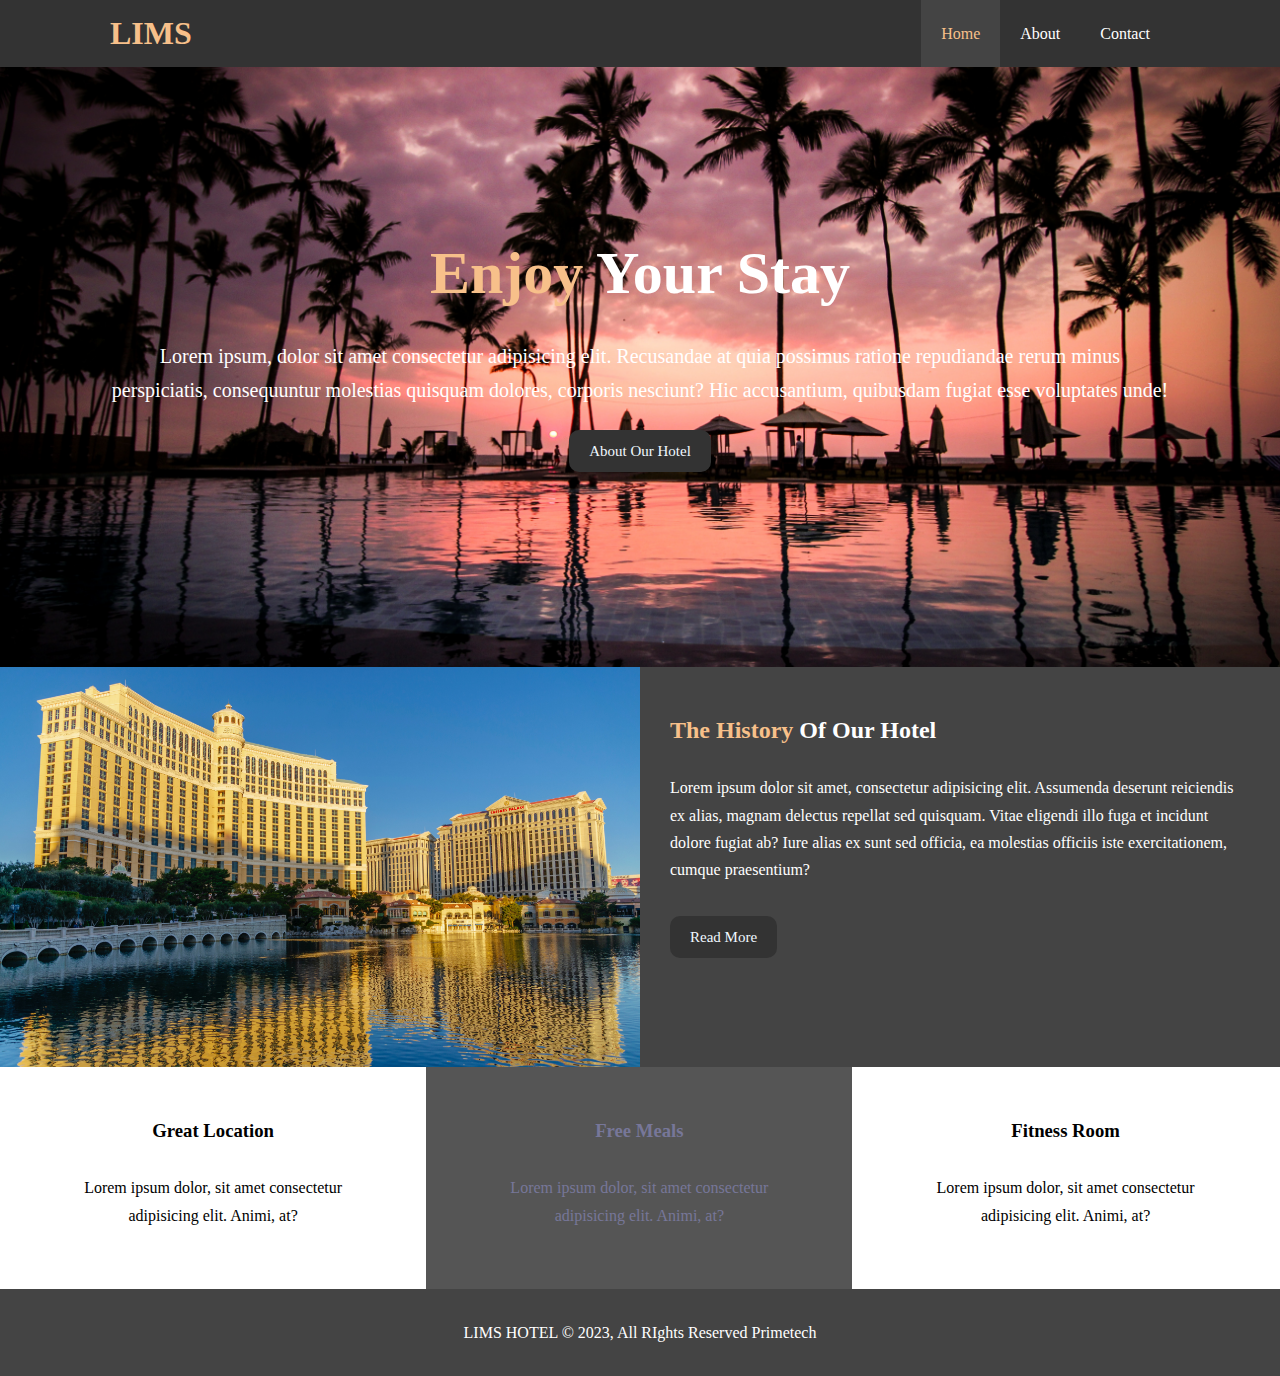
<file: index.html>
<!DOCTYPE html>
<html lang="en">
<head>
  <meta charset="UTF-8">
  <meta name="viewport" content="width=device-width, initial-scale=1.0">
  <link rel="stylesheet" href="https://use.fontawesome.com/releases/v5.6.1/css/all.css" integrity="sha384-gfdkjb5BdAXd+lj+gudLWI+BXq4IuLW5IT+brZEZsLFm++aCMlF1V92rMkPaX4PP" crossorigin="anonymous">
  <link rel="stylesheet" href="style.css">
  <title>LIMS HOTEL</title>
</head>
<body>
  <header>
    <nav id="nav-bar">
      <div class="container">
      <h1 class="logo"><a href="index.html">LIMS</a></h1>
        <ul>
          <li><a class="active" href="index.html">Home</a></li>
          <li><a href="Aboutlims.html">About</a></li>
          <li><a href="#">Contact</a></li>
        </ul>
      </div>
    </nav>

    <div id="picture">
      <div class="container">
        <div id="content">
          <h1><span class="primary-color">Enjoy</span> Your Stay</h1>
          <p class="big"> Lorem ipsum, dolor sit amet consectetur adipisicing elit.
            Recusandae at quia possimus ratione repudiandae rerum minus perspiciatis,
             consequuntur molestias quisquam dolores, corporis nesciunt? Hic accusantium, 
           quibusdam fugiat esse voluptates unde!
         </p>
          <a class="button"href="Aboutlims.html">About Our Hotel</a>
      </div>
      </div>
    </div>
  </header>

  <section id="show">
    <div class="img"></div>
    <div class="content">
      <h2><span class="primary-color">The History</span> Of Our Hotel</h2>
      <p>
        Lorem ipsum dolor sit amet, consectetur adipisicing elit. 
        Assumenda deserunt reiciendis ex alias, 
        magnam delectus repellat sed quisquam.
         Vitae eligendi illo fuga et incidunt dolore fugiat ab? 
         Iure alias ex sunt sed officia,
          ea molestias officiis iste exercitationem, cumque praesentium?
      </p>
      <a class="button" href="index.html">Read More</a>
    </div>
  </section>

  <section id="box">
    <div class="box dot">
      <i class="fas fa-hotel fa-3x"></i>
      <h3>Great Location</h3>
      <p>Lorem ipsum dolor, sit amet consectetur adipisicing elit. Animi, at?</p>
    </div>
    <div class="box" id="box-2">
      <i class="fas fa-utensils fa-3x"></i>
      <h3>Free Meals</h3>
      <p>Lorem ipsum dolor, sit amet consectetur adipisicing elit. Animi, at?</p>
    </div>
    <div class="box">
      <i class="fas fa-dumbbell fa-3x"></i>
      <h3>Fitness Room</h3>
      <p>Lorem ipsum dolor, sit amet consectetur adipisicing elit. Animi, at?</p>
    </div>
  </section>

  <div class="clr"></div>

  <footer>
      <p>LIMS HOTEL &copy 2023, All RIghts Reserved Primetech</p>
  </footer>
  
</body>
</html>
</file>
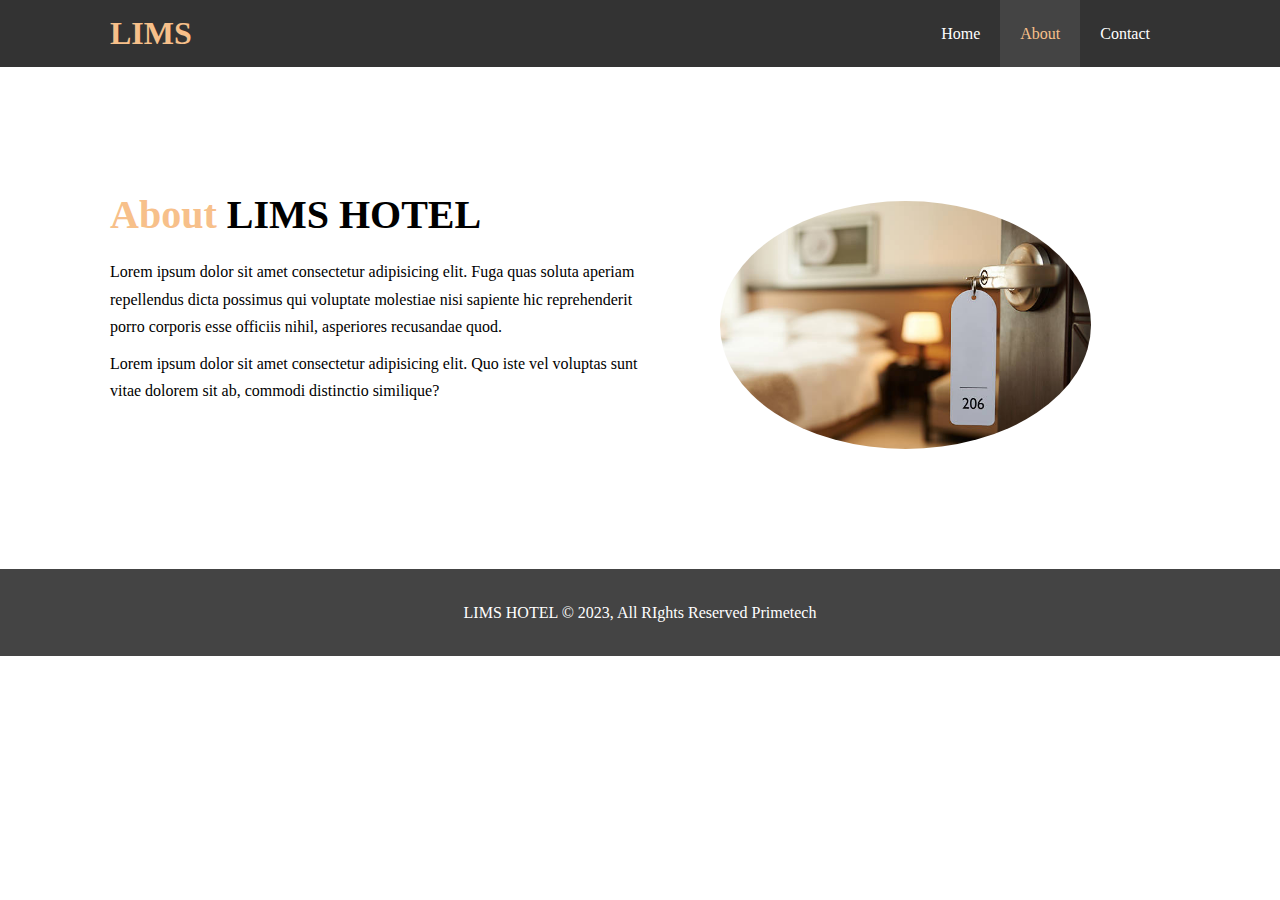
<file: Aboutlims.html>
<!DOCTYPE html>
<html lang="en">
<head>
  <meta charset="UTF-8">
  <meta name="viewport" content="width=device-width, initial-scale=1.0">
  <link rel="stylesheet" href="style.css">
  <title>LIMS HOTEL | ABOUT</title>
</head>
<body>
  <header>
    <nav id="nav-bar">
      <div class="container">
      <h1 class="logo"><a href="index.html">LIMS</a></h1>
        <ul>
          <li><a href="index.html">Home</a></li>
          <li><a class="active" href="Aboutlims.html">About</a></li>
          <li><a href="contactlims.html">Contact</a></li>
        </ul>
      </div>
    </nav>
  </header>

  <section id="about-info" class="py-3" style="margin-top: 6.5rem;">
    <div class="container">
      <div class="info-left">
        <h1 class="l-heading"><span class="primary-color">About</span> LIMS HOTEL</h1>
        <p>Lorem ipsum dolor sit amet consectetur adipisicing elit. 
          Fuga quas soluta aperiam repellendus dicta possimus qui voluptate 
          molestiae nisi sapiente hic reprehenderit porro corporis esse officiis nihil,
           asperiores recusandae quod.</p>
           <p>Lorem ipsum dolor sit amet consectetur adipisicing elit.
             Quo iste vel voluptas sunt vitae dolorem sit ab,
             commodi distinctio similique?</p>
      </div>
      <div class="info-right">
        <img src="/Images/Hotel-key.jpg" alt="Hotel-key">
      </div>
    </div>
  </section>

   <div class="clr"></div>

 


  <footer style="margin-top: 7.5rem;">
      <p>LIMS HOTEL &copy 2023, All RIghts Reserved Primetech</p>
  </footer>
</body>
</html>
</file>
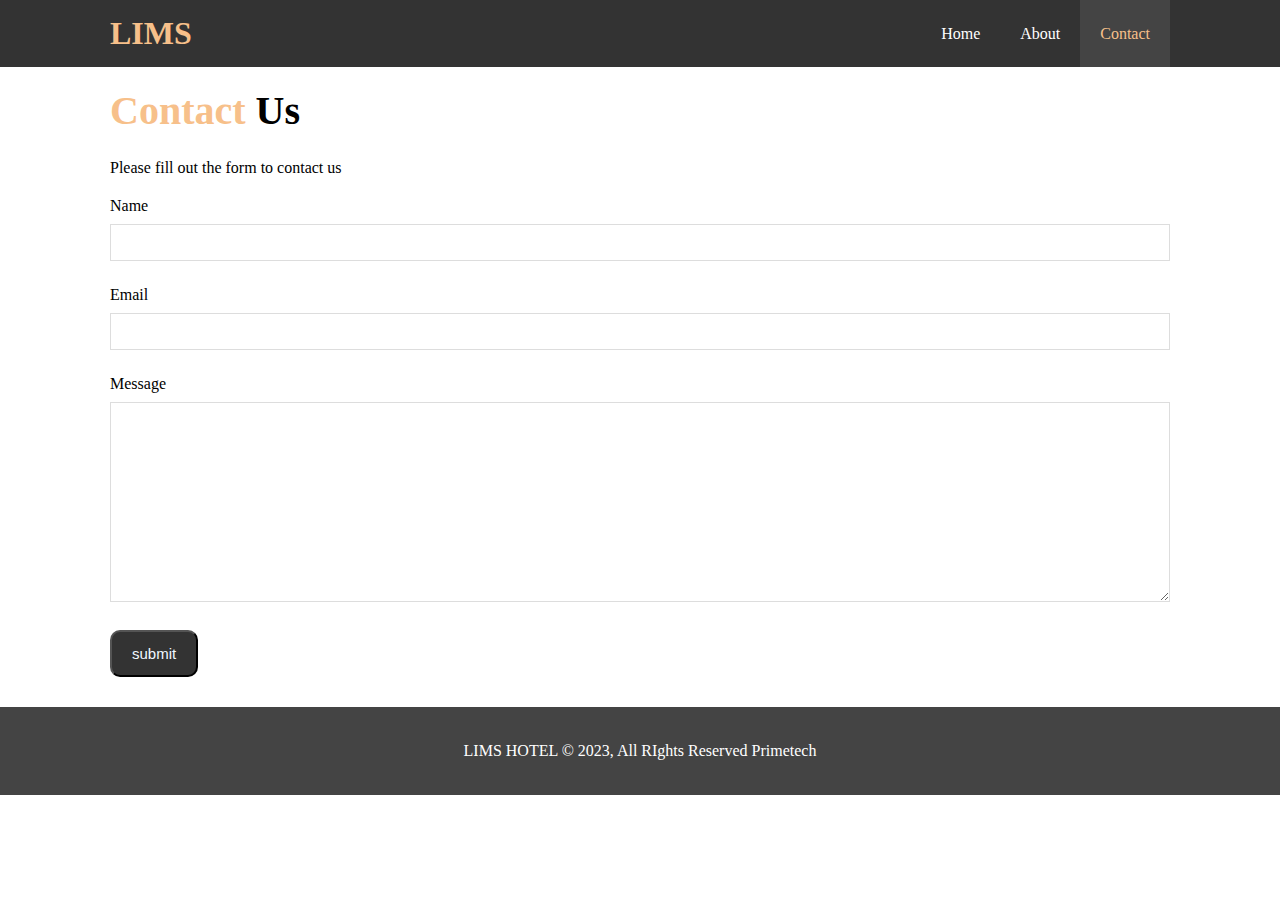
<file: contactlims.html>
<!DOCTYPE html>
<html lang="en">
<head>
  <meta charset="UTF-8">
  <meta name="viewport" content="width=device-width, initial-scale=1.0">
  <link rel="stylesheet" href="style.css">
  <title>LIMS HOTEL | CONTACT</title>
</head>
<body>
  <header>
    <nav id="nav-bar">
      <div class="container">
      <h1 class="logo"><a href="index.html">LIMS</a></h1>
        <ul>
          <li><a href="index.html">Home</a></li>
          <li><a href="Aboutlims.html">About</a></li>
          <li><a class="active" href="contactlims.html">Contact</a></li>
        </ul>
      </div>
    </nav>
  </header>

  <section id="contact-form" class="py-3">
    <div class="container">
        <h1 class="l-heading"><span class="primary-color">Contact</span> Us</h1>
        <p>Please fill out the form to contact 
        us</p>

        <form action="process.php">
            <div class="form-group">
                <label for="name">Name</label>
                <input type="text" name="name" id="name">
            </div>
            <div class="form-group">
                <label for="email">Email</label>
                <input type="email" name="email" id="email">
            </div>
            <div class="form-group">
                <label for="message">Message</label>
                <textarea type="text" name="message" id="message"></textarea>
            </div>
            <button type="submit" class="button">submit</button>
        </form>
    </div>

  </section>

   <div class="clr"></div>

 


  <footer>
      <p>LIMS HOTEL &copy 2023, All RIghts Reserved Primetech</p>
  </footer>
</body>
</html>
</file>
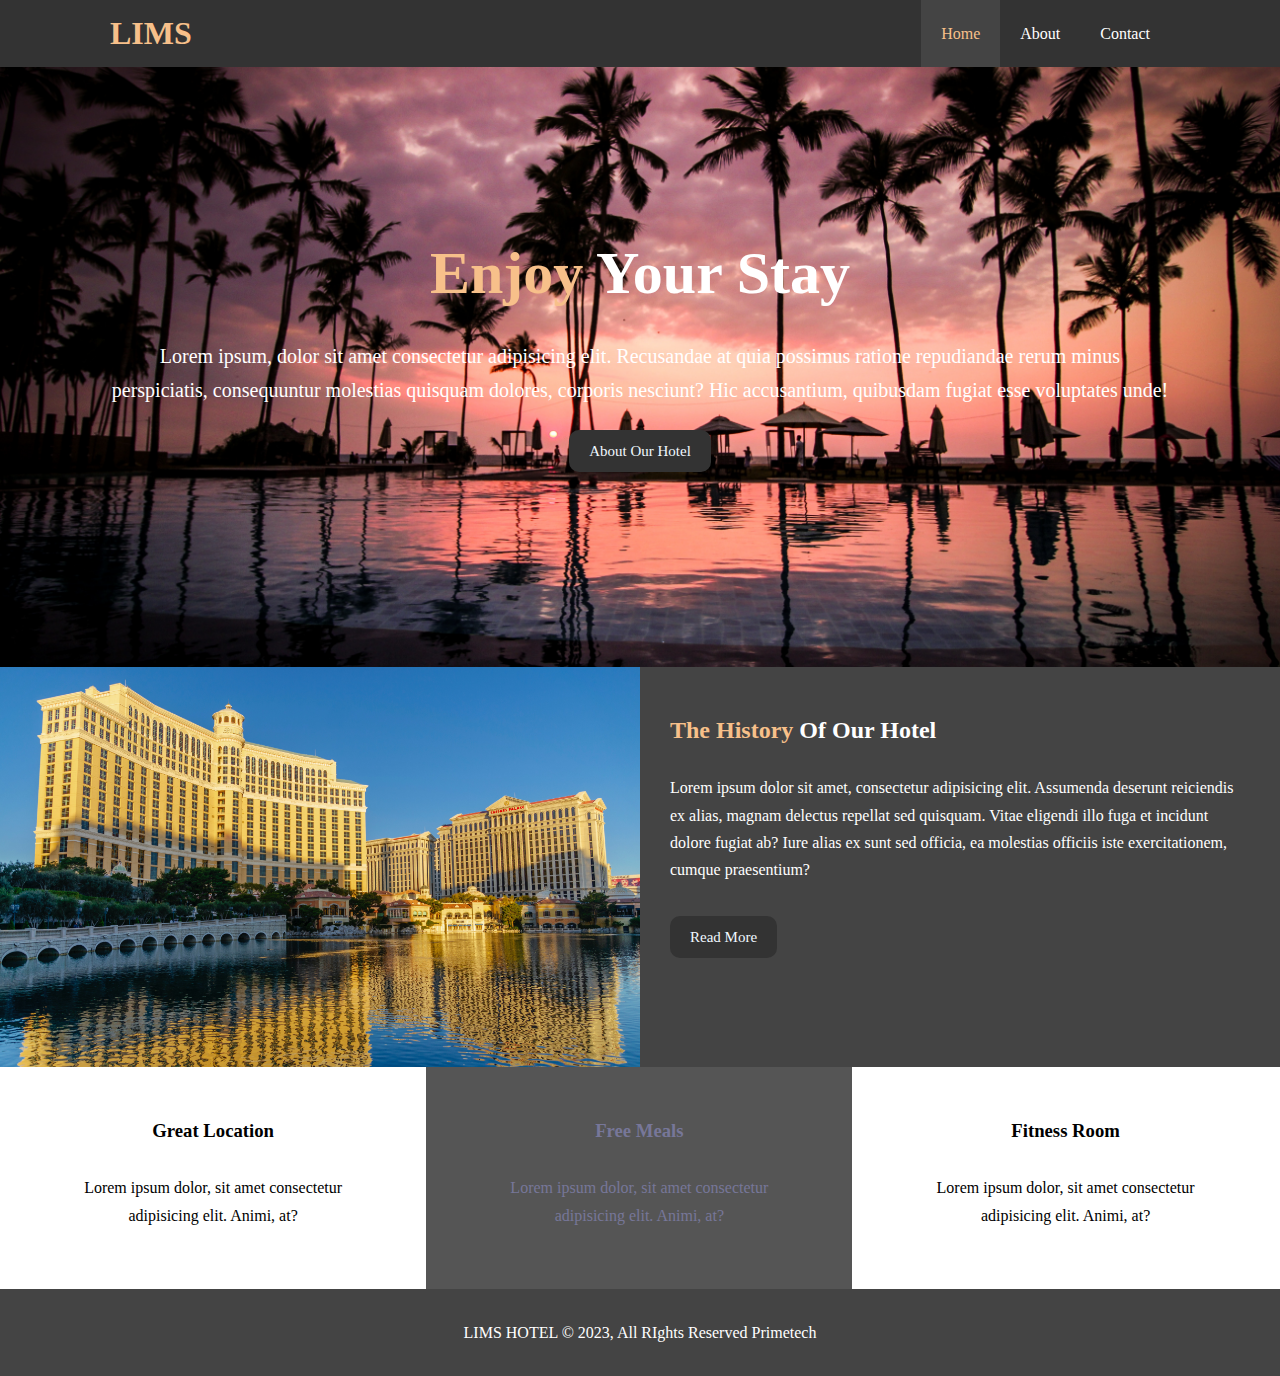
<file: Eexercise.html>
<!DOCTYPE html>
<html lang="en">
<head>
  <meta charset="UTF-8">
  <meta name="viewport" content="width=device-width, initial-scale=1.0">
  <link rel="stylesheet" href="https://use.fontawesome.com/releases/v5.6.1/css/all.css" integrity="sha384-gfdkjb5BdAXd+lj+gudLWI+BXq4IuLW5IT+brZEZsLFm++aCMlF1V92rMkPaX4PP" crossorigin="anonymous">
  <link rel="stylesheet" href="style.css">
  <title>LIMS HOTEL</title>
</head>
<body>
  <header>
    <nav id="nav-bar">
      <div class="container">
      <h1 class="logo"><a href="Eexercise.html">LIMS</a></h1>
        <ul>
          <li><a class="active" href="Eexercise.html">Home</a></li>
          <li><a href="Aboutlims.html">About</a></li>
          <li><a href="#">Contact</a></li>
        </ul>
      </div>
    </nav>

    <div id="picture">
      <div class="container">
        <div id="content">
          <h1><span class="primary-color">Enjoy</span> Your Stay</h1>
          <p class="big"> Lorem ipsum, dolor sit amet consectetur adipisicing elit.
            Recusandae at quia possimus ratione repudiandae rerum minus perspiciatis,
             consequuntur molestias quisquam dolores, corporis nesciunt? Hic accusantium, 
           quibusdam fugiat esse voluptates unde!
         </p>
          <a class="button"href="Aboutlims.html">About Our Hotel</a>
      </div>
      </div>
    </div>
  </header>

  <section id="show">
    <div class="img"></div>
    <div class="content">
      <h2><span class="primary-color">The History</span> Of Our Hotel</h2>
      <p>
        Lorem ipsum dolor sit amet, consectetur adipisicing elit. 
        Assumenda deserunt reiciendis ex alias, 
        magnam delectus repellat sed quisquam.
         Vitae eligendi illo fuga et incidunt dolore fugiat ab? 
         Iure alias ex sunt sed officia,
          ea molestias officiis iste exercitationem, cumque praesentium?
      </p>
      <a class="button" href="Eexercise.html">Read More</a>
    </div>
  </section>

  <section id="box">
    <div class="box dot">
      <i class="fas fa-hotel fa-3x"></i>
      <h3>Great Location</h3>
      <p>Lorem ipsum dolor, sit amet consectetur adipisicing elit. Animi, at?</p>
    </div>
    <div class="box" id="box-2">
      <i class="fas fa-utensils fa-3x"></i>
      <h3>Free Meals</h3>
      <p>Lorem ipsum dolor, sit amet consectetur adipisicing elit. Animi, at?</p>
    </div>
    <div class="box">
      <i class="fas fa-dumbbell fa-3x"></i>
      <h3>Fitness Room</h3>
      <p>Lorem ipsum dolor, sit amet consectetur adipisicing elit. Animi, at?</p>
    </div>
  </section>

  <div class="clr"></div>

  <footer>
      <p>LIMS HOTEL &copy 2023, All RIghts Reserved Primetech</p>
  </footer>
  
</body>
</html>
</file>
<file: style.css>
/*RESET*/
*{
    padding: 0;
    margin: 0;
    box-sizing: border-box;
}


/*BODY STYLING*/
body,html{
    line-height: 1.7em;
    font-family: 'Times New Roman', Times, serif;
}

h1,h2,h3{
    padding-bottom: 20px;
}

p{
    margin: 10px 0;
}

a{
    color: #333;
    text-decoration: none;
}


/*NAV-BAR*/
.container{
    margin: auto;
    max-width: 1100px;
    padding: 0 20px;
}
#nav-bar{
    background: #333;
    color: white;
    overflow: auto;
}

#nav-bar a{
    color: white;
}

#nav-bar h1{
    float: left;
    padding-top: 20px;
}

#nav-bar h1 a{
    color: #f7c08a;
}

#nav-bar ul {
    float: right;
    list-style: none;
}

#nav-bar ul li{
    float: left;
}

#nav-bar ul li a{
    display: block;
    padding: 20px;
    text-align: center;
}

#nav-bar ul li a:hover,
#nav-bar ul li a.active{
    background: #444;
    color: #f7c08a;
}

/*PICTURE*/
#picture{
    background: url(/Images/hotel\ view.jpg) no-repeat center center/cover; 
    height: 600px; 
}

#content{
    color: white;
    text-align: center;
    padding-top: 170px;
}

#content h1{
    font-size: 60px;
    line-height: 1.2em;
}

.primary-color{
    color: #f7c08a;
}

.big{
    font-size: 20px;
    color: white;
}

#content p{
    padding-bottom: 20px;
    line-height: 1.7em;
}

.button{
    font-size: 15px;
    color: aliceblue;
    background: #333;
    padding: 13px 20px;
    cursor: pointer;
    border-radius: 10px;
}

.button:hover{
    background: #f7c08a;
    color: white;
}


/*INFORMATION*/
#show{
    height: 400px;
    background: #444;
    color: white;
}


#show .img{
    float: left;
    width: 50%;
    background: url(/Images/Hotel-4.jpg) no-repeat center center/cover;
    min-height: 100%;
}

.content{
    float: right;
    width: 50%;
    height: 100%;
    overflow: hidden;
    padding: 50px 30px;
}

.content p{
    padding-bottom: 30px;
}

/*Box section*/
.box{
    float: left;
    width: 33.3%;
    padding: 50px;
    text-align: center;
}

.box i{
    margin-bottom: 10px;
}
#box-2{
    background: #555;
    color: #779;
}


.clr{
    clear: both;
}

.l-heading{
    font-size: 40px;
}


/*PADDING*/
.py-1{ padding: 10px 0;}
.py-2{ padding: 20px 0;}
.py-3{ padding: 30px 0;}

/*ABOUT PAGE*/
#about-info .info-right{
    float: right;
    width: 50%;
    min-height: 100%;
}

#about-info .info-right img{
    display: block;
    margin: auto;
    width: 70%;
    border-radius: 50%;
}

#about-info .info-left{
    float: left;
    width: 50%;
    min-height: 100%; 
}

/*CONTACT FORM*/
#contact-form .form-group{
    margin-bottom: 20px;
}

#contact-form label{
    display: block;
    margin-bottom: 5px;
}

#contact-form input,
#contact-form textarea{
    width: 100%;
    padding: 10px;
    border: 1px #ddd solid;
}

#contact-form input:focus,
#contact-form textarea{
color: aquamarine;
}

#contact-form textarea{
    height: 200px;
}

/*FOOTER*/

footer{
    background: #444;
    color: white;
    text-align: center;
    padding: 20px;
}
</file>
